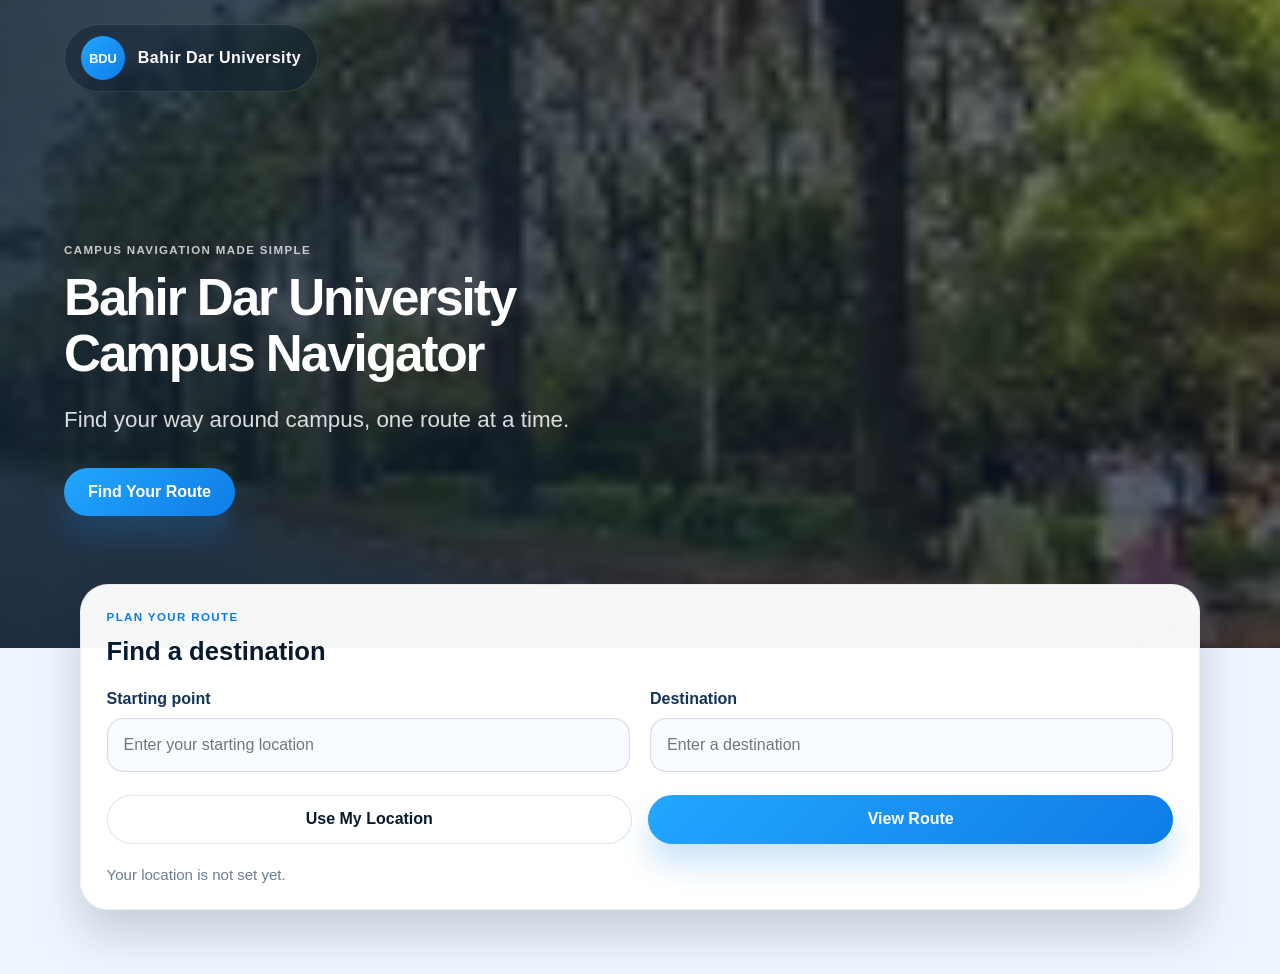
<file: frontend/index.html>
<!DOCTYPE html>
<html lang="en">
<head>
  <meta charset="UTF-8" />
  <meta name="viewport" content="width=device-width, initial-scale=1.0" />
  <title>Bahir Dar University Campus Navigator</title>
  <meta name="description" content="Modern campus route planner for Bahir Dar University." />
  <link rel="stylesheet" href="style.css" />
</head>
<body class="page-landing" data-page="landing">
  <header class="landing-header">
    <div class="brand-wrap">
      <div class="brand-mark">BDU</div>
      <span class="brand-name">Bahir Dar University</span>
    </div>
  </header>

  <main>
    <section class="hero-section">
      <div class="hero-overlay"></div>
      <div class="hero-content">
        <p class="eyebrow">Campus navigation made simple</p>
        <h1>Bahir Dar University Campus Navigator</h1>
        <p class="subtitle">Find your way around campus, one route at a time.</p>
        <div class="hero-actions">
          <button id="heroRouteBtn" class="primary-btn" type="button">Find Your Route</button>
        </div>
      </div>
    </section>

    <section id="route-search" class="search-section">
      <div class="search-card">
        <div class="section-heading">
          <div>
            <p class="eyebrow">Plan your route</p>
            <h2>Find a destination</h2>
          </div>
        </div>

        <form id="routeForm" class="route-form">
          <div class="form-grid">
            <div class="field-group">
              <label for="startInput">Starting point</label>
              <input id="startInput" name="start" type="text" placeholder="Enter your starting location" />
            </div>

            <div class="field-group">
              <label for="destinationInput">Destination</label>
              <input id="destinationInput" name="destination" type="text" placeholder="Enter a destination" required />
            </div>
          </div>

          <div class="form-actions">
            <button id="locateBtn" class="secondary-btn" type="button">Use My Location</button>
            <button id="searchBtn" class="primary-btn" type="submit">View Route</button>
          </div>
          <p id="locationStatus" class="location-status">Your location is not set yet.</p>
        </form>
      </div>
    </section>
  </main>

  <script src="app.js"></script>
</body>
</html>
</file>
<file: frontend/style.css>
:root {
  --navy-900: #081b2d;
  --navy-800: #0c2541;
  --navy-700: #123456;
  --blue-500: #22a7ff;
  --blue-600: #0f7ce6;
  --white: #ffffff;
  --soft-white: #eef5ff;
  --grey-200: #dfeaf7;
  --grey-500: #6b7d96;
  --shadow: 0 24px 45px rgba(8, 27, 45, 0.18);
}

* {
  box-sizing: border-box;
}

html {
  scroll-behavior: smooth;
}

body {
  margin: 0;
  font-family: "Segoe UI", Tahoma, Geneva, Verdana, sans-serif;
  background: var(--soft-white);
  color: var(--navy-900);
}

button,
input {
  font: inherit;
}

button {
  cursor: pointer;
  border: none;
  transition: transform 0.2s ease, box-shadow 0.2s ease, opacity 0.2s ease;
}

button:hover {
  transform: translateY(-1px);
}

.primary-btn,
.secondary-btn {
  border-radius: 999px;
  font-weight: 700;
  padding: 0.9rem 1.5rem;
  min-height: 48px;
}

.primary-btn {
  background: linear-gradient(135deg, var(--blue-500), var(--blue-600));
  color: var(--white);
  box-shadow: 0 20px 30px rgba(17, 130, 224, 0.22);
}

.secondary-btn {
  background: rgba(255, 255, 255, 0.14);
  color: var(--navy-900);
  border: 1px solid rgba(12, 37, 65, 0.12);
  background: var(--white);
}

.eyebrow {
  margin: 0 0 0.9rem;
  text-transform: uppercase;
  letter-spacing: 0.12em;
  font-size: 0.72rem;
  font-weight: 700;
  color: rgba(255, 255, 255, 0.75);
}

.page-landing {
  min-height: 100vh;
}

.landing-header {
  position: absolute;
  top: 0;
  left: 0;
  width: 100%;
  z-index: 2;
  padding: 1.5rem 5vw;
}

.brand-wrap {
  display: inline-flex;
  align-items: center;
  gap: 0.8rem;
  padding: 0.7rem 1rem;
  border-radius: 999px;
  background: rgba(8, 27, 45, 0.4);
  backdrop-filter: blur(5px);
  border: 1px solid rgba(255, 255, 255, 0.12);
}

.brand-mark {
  display: inline-flex;
  align-items: center;
  justify-content: center;
  width: 44px;
  height: 44px;
  border-radius: 50%;
  background: linear-gradient(135deg, var(--blue-500), var(--blue-600));
  color: var(--white);
  font-size: 0.8rem;
  font-weight: 800;
}

.brand-name {
  color: var(--white);
  font-weight: 700;
  letter-spacing: 0.03em;
}

.hero-section {
  position: relative;
  min-height: 72vh;
  display: flex;
  align-items: center;
  background-image: linear-gradient(90deg, rgba(8, 27, 45, 0.8), rgba(8, 27, 45, 0.42)), url("assets/bahir-dar-city.jpg");
  background-size: cover;
  background-position: center center;
  background-repeat: no-repeat;
  padding: 7rem 5vw 0;
}

.hero-overlay {
  position: absolute;
  inset: 0;
  background: linear-gradient(180deg, rgba(8, 27, 45, 0.1), rgba(8, 27, 45, 0.3));
}

.hero-content {
  position: relative;
  z-index: 1;
  max-width: 620px;
  color: var(--white);
}

.hero-content h1 {
  margin: 0;
  font-size: clamp(2.5rem, 4vw, 4.3rem);
  line-height: 1.08;
  letter-spacing: -0.04em;
}

.subtitle {
  font-size: clamp(1.05rem, 1.8vw, 1.4rem);
  line-height: 1.7;
  color: rgba(255, 255, 255, 0.84);
  margin: 1.25rem 0 1.8rem;
  max-width: 540px;
}

.hero-actions {
  display: flex;
  align-items: center;
  gap: 1rem;
  flex-wrap: wrap;
}

.search-section {
  position: relative;
  margin-top: -4rem;
  padding: 0 5vw 4rem;
}

.search-card {
  max-width: 1120px;
  margin: 0 auto;
  background: rgba(255, 255, 255, 0.96);
  border: 1px solid rgba(12, 37, 65, 0.06);
  border-radius: 28px;
  box-shadow: var(--shadow);
  padding: clamp(1.5rem, 2vw, 2.5rem);
}

.section-heading {
  display: flex;
  justify-content: space-between;
  align-items: center;
  margin-bottom: 1.5rem;
}

.section-heading h2 {
  margin: 0;
  font-size: clamp(1.5rem, 2vw, 2.25rem);
}

.search-card .eyebrow {
  color: var(--blue-600);
}

.route-form {
  display: flex;
  flex-direction: column;
  gap: 1.4rem;
}

.form-grid {
  display: grid;
  grid-template-columns: repeat(2, minmax(0, 1fr));
  gap: 1.25rem;
}

.field-group {
  display: flex;
  flex-direction: column;
  gap: 0.65rem;
}

.field-group label {
  font-weight: 700;
  color: var(--navy-700);
}

.field-group input {
  width: 100%;
  min-height: 54px;
  padding: 0.9rem 1rem;
  border-radius: 16px;
  border: 1px solid rgba(12, 37, 65, 0.14);
  background: #f8fbff;
  color: var(--navy-900);
  box-shadow: inset 0 0 0 1px rgba(25, 82, 128, 0.02);
}

.field-group input:focus {
  outline: 2px solid rgba(34, 167, 255, 0.2);
  border-color: rgba(17, 130, 224, 0.45);
}

.form-actions {
  display: flex;
  flex-wrap: wrap;
  gap: 1rem;
}

.form-actions button {
  flex: 1 1 180px;
}

.location-status {
  margin: 0;
  font-size: 0.94rem;
  color: var(--grey-500);
}

.location-status.error {
  color: #c94a4a;
}

.page-map {
  background: linear-gradient(180deg, #ebf4ff 0%, #dfeefc 100%);
}

.map-shell {
  position: relative;
  min-height: 100vh;
  width: 100%;
}

#map {
  position: absolute;
  inset: 0;
  z-index: 0;
}

.map-panel {
  position: absolute;
  top: 1.25rem;
  right: 1.25rem;
  z-index: 500;
  width: min(360px, calc(100% - 2rem));
  background: rgba(8, 27, 45, 0.88);
  color: var(--white);
  border: 1px solid rgba(255, 255, 255, 0.08);
  border-radius: 24px;
  box-shadow: 0 20px 40px rgba(8, 27, 45, 0.28);
  padding: 1.4rem;
  backdrop-filter: blur(10px);
}

.panel-header {
  display: flex;
  justify-content: space-between;
  align-items: flex-start;
  gap: 0.8rem;
  margin-bottom: 1rem;
}

.panel-header h2 {
  margin: 0;
  font-size: 1.5rem;
}

.route-summary {
  margin: 0 0 1rem;
  color: rgba(255, 255, 255, 0.82);
  line-height: 1.6;
}

.route-summary strong {
  color: var(--white);
}

.distance-card {
  display: flex;
  align-items: center;
  justify-content: space-between;
  gap: 1rem;
  padding: 0.9rem 1rem;
  margin-bottom: 1rem;
  border-radius: 14px;
  background: rgba(34, 167, 255, 0.12);
  border: 1px solid rgba(34, 167, 255, 0.25);
}

.distance-card span {
  font-size: 0.82rem;
  letter-spacing: 0.08em;
  text-transform: uppercase;
  color: rgba(255, 255, 255, 0.72);
}

.distance-card strong {
  font-size: 1.35rem;
}

.route-meta {
  display: grid;
  gap: 0.9rem;
}

.route-meta div {
  display: flex;
  flex-direction: column;
  gap: 0.35rem;
  padding: 0.8rem 0.9rem;
  border-radius: 12px;
  background: rgba(255, 255, 255, 0.04);
}

.route-meta span {
  font-size: 0.72rem;
  letter-spacing: 0.08em;
  text-transform: uppercase;
  color: rgba(255, 255, 255, 0.72);
}

.route-meta strong {
  font-size: 0.96rem;
  line-height: 1.5;
  word-break: break-word;
}

.leaflet-control-zoom {
  border: none !important;
  box-shadow: 0 10px 18px rgba(8, 27, 45, 0.12) !important;
}

.leaflet-control-zoom a {
  background: rgba(255, 255, 255, 0.96) !important;
  color: var(--navy-900) !important;
}

@media (max-width: 720px) {
  .landing-header {
    padding: 1rem 1rem 0;
  }

  .hero-section {
    min-height: 62vh;
    padding-top: 5rem;
  }

  .form-grid {
    grid-template-columns: 1fr;
  }

  .search-section {
    padding: 0 1rem 2.5rem;
  }

  .search-card {
    border-radius: 20px;
  }

  .panel-header {
    flex-direction: column;
    align-items: stretch;
  }

  .map-panel {
    top: auto;
    right: 0.75rem;
    bottom: 0.75rem;
    left: 0.75rem;
    width: auto;
  }
}
</file>
